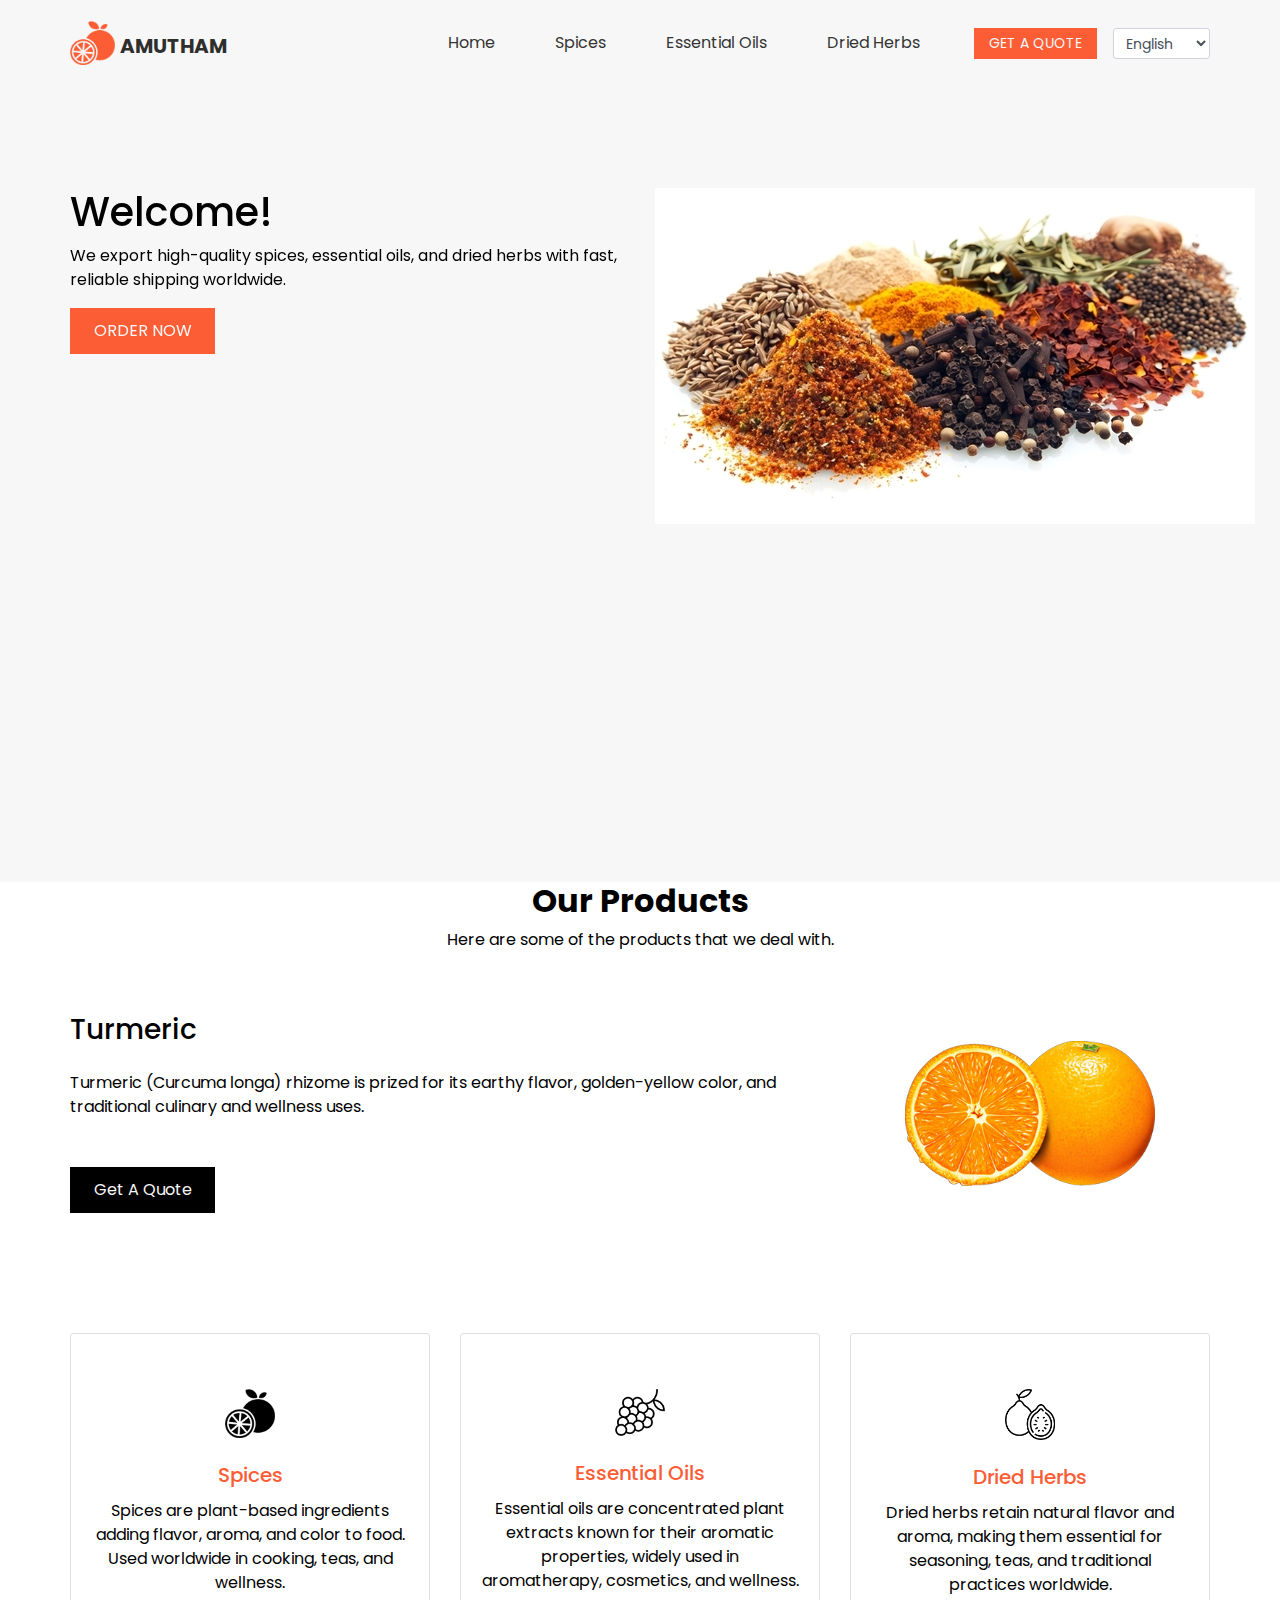
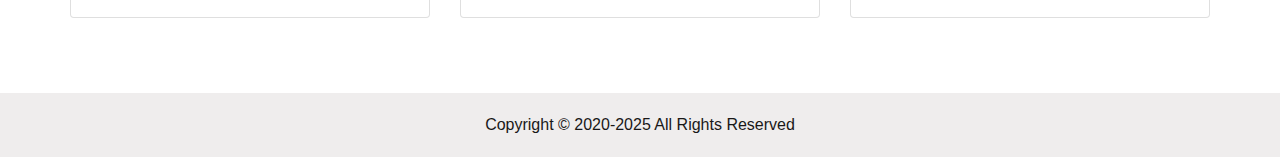
<file: index.html>
<!DOCTYPE html>
<html lang="en">

<head>
  <meta charset="utf-8" />
  <meta http-equiv="X-UA-Compatible" content="IE=edge" />
  <meta name="viewport" content="width=device-width, initial-scale=1, shrink-to-fit=no" />
  <title>Amutham Food Products</title>
  <link rel="stylesheet" type="text/css"
    href="https://cdnjs.cloudflare.com/ajax/libs/OwlCarousel2/2.1.3/assets/owl.carousel.min.css" />
  <link rel="stylesheet" type="text/css" href="css/bootstrap.css" />
  <link href="https://fonts.googleapis.com/css?family=Poppins:400,700&display=swap" rel="stylesheet" />
  <link href="css/style.css" rel="stylesheet" />
  <link href="css/responsive.css" rel="stylesheet" />
</head>

<body>
  <div class="hero_area">
    <header class="header_section">
      <div class="container">
        <nav class="navbar navbar-expand-lg custom_nav-container pt-3">
          <a class="navbar-brand" href="index.html">
            <img src="images/logo.png" alt="" /><span>Amutham</span>
          </a>
          <button class="navbar-toggler" type="button" data-toggle="collapse" data-target="#navbarSupportedContent">
            <span class="navbar-toggler-icon"></span>
          </button>
          <div class="collapse navbar-collapse" id="navbarSupportedContent">
            <div class="d-flex ml-auto flex-column flex-lg-row align-items-center">
              <ul class="navbar-nav">
                <li class="nav-item">
                  <a class="nav-link" href="index.html" data-i18n="nav_home">Home</a>
                </li>
                <li class="nav-item active">
                  <a class="nav-link" href="spices.html" data-i18n="nav_spices">Spices</a>
                </li>
                <li class="nav-item">
                  <a class="nav-link" href="oils.html" data-i18n="nav_oils">Essential Oils</a>
                </li>
                <li class="nav-item">
                  <a class="nav-link" href="herbs.html" data-i18n="nav_herbs">Dried Herbs</a>
                </li>
              </ul>
            </div>
            <div class="quote_btn-container ml-0 ml-lg-4 d-flex justify-content-center">
              <a href="" data-i18n="get_quote">Get A Quote</a>
            </div>
            <div class="ml-3">
              <select id="languageSwitcher" class="form-control form-control-sm">
            <option value="en">English</option>
            <option value="fr">Français</option>
            <option value="de">Deutsch</option>
            <option value="it">Italiano</option>
            <option value="es">Español</option>
              </select>
            </div>
          </div>
        </nav>
      </div>
    </header>

    <!-- slider -->
    <section class="slider_section position-relative">
      <div id="carouselExampleControls" class="carousel slide" data-ride="carousel">
        <div class="carousel-inner">
          <div class="carousel-item active">
            <div class="container">
              <div class="row">
                <div class="col-md-6">
                  <h1 data-i18n="home_title">Welcome!</h1>
                  <p data-i18n="welcome_text">We export high-quality spices, essential oils, and dried herbs with fast, reliable shipping worldwide.</p>
                  <div class="d-flex">
                    <a href="" class="text-uppercase custom_orange-btn mr-3" data-i18n="buy_now">Buy Now</a>
                  </div>
                </div>
                <div class="col-md-6"><img src="images/slide-img.jpeg" alt="" /></div>
              </div>
            </div>
          </div>
        </div>
      </div>
    </section>
  </div>

  <!-- products section -->
  <section class="fruit_section">
    <div class="container">
      <h2 class="custom_heading" data-i18n="our_products">Our Products</h2>
      <p class="custom_heading-text" data-i18n="our_products_desc">Here are some of the products that we deal with.</p>

      <div class="row layout_padding2">
        <div class="col-md-8">
          <div class="fruit_detail-box">
            <h3 data-i18n="turmeric">Turmeric</h3>
            <p class="mt-4 mb-5" data-i18n="turmeric_desc">
              Golden-yellow spice widely used in cooking for flavor and natural coloring. Traditionally valued in cuisines and wellness.
            </p>
            <div><a href="" class="custom_dark-btn" data-i18n="get_quote">Get quote</a></div>
          </div>
        </div>
        <div class="col-md-4 d-flex justify-content-center align-items-center">
          <img src="images/orange.png" alt="" width="250px" />
        </div>
      </div>
    </div>
  </section>

  <!-- service section (spices, oils, herbs cards) -->
  <section class="service_section layout_padding">
    <div class="container">
      <div class="card-deck">
        <div class="card">
          <img class="card-img-top" src="images/card-item-1.png" alt="" />
          <div class="card-body">
            <h5 class="card-title" data-i18n="spices">Spices</h5>
            <p class="card-text" data-i18n="spices_desc">
              Spices are plant-based ingredients adding flavor, aroma, and color to food. Used worldwide in cooking, teas, and wellness.
            </p>
          </div>
        </div>
        <div class="card">
          <img class="card-img-top" src="images/card-item-2.png" alt="" />
          <div class="card-body">
            <h5 class="card-title" data-i18n="oils">Essential Oils</h5>
            <p class="card-text" data-i18n="oils_desc">
              Essential oils are concentrated plant extracts known for their aromatic properties, widely used in aromatherapy, cosmetics, and wellness.
            </p>
          </div>
        </div>
        <div class="card">
          <img class="card-img-top" src="images/card-item-3.png" alt="" />
          <div class="card-body">
            <h5 class="card-title" data-i18n="herbs">Dried Herbs</h5>
            <p class="card-text" data-i18n="herbs_desc">
              Dried herbs retain natural flavor and aroma, making them essential for seasoning, teas, and traditional practices worldwide.
            </p>
          </div>
        </div>
      </div>
    </div>
  </section>

  <!-- footer -->
  <section class="container-fluid footer_section">
    <p data-i18n="copyright">Copyright © 2020-2025 All Rights Reserved</p>
  </section>

  <script src="js/jquery-3.4.1.min.js"></script>
  <script src="js/bootstrap.js"></script>
<script src="js/language.js"></script>


</body>
</html>
</file>
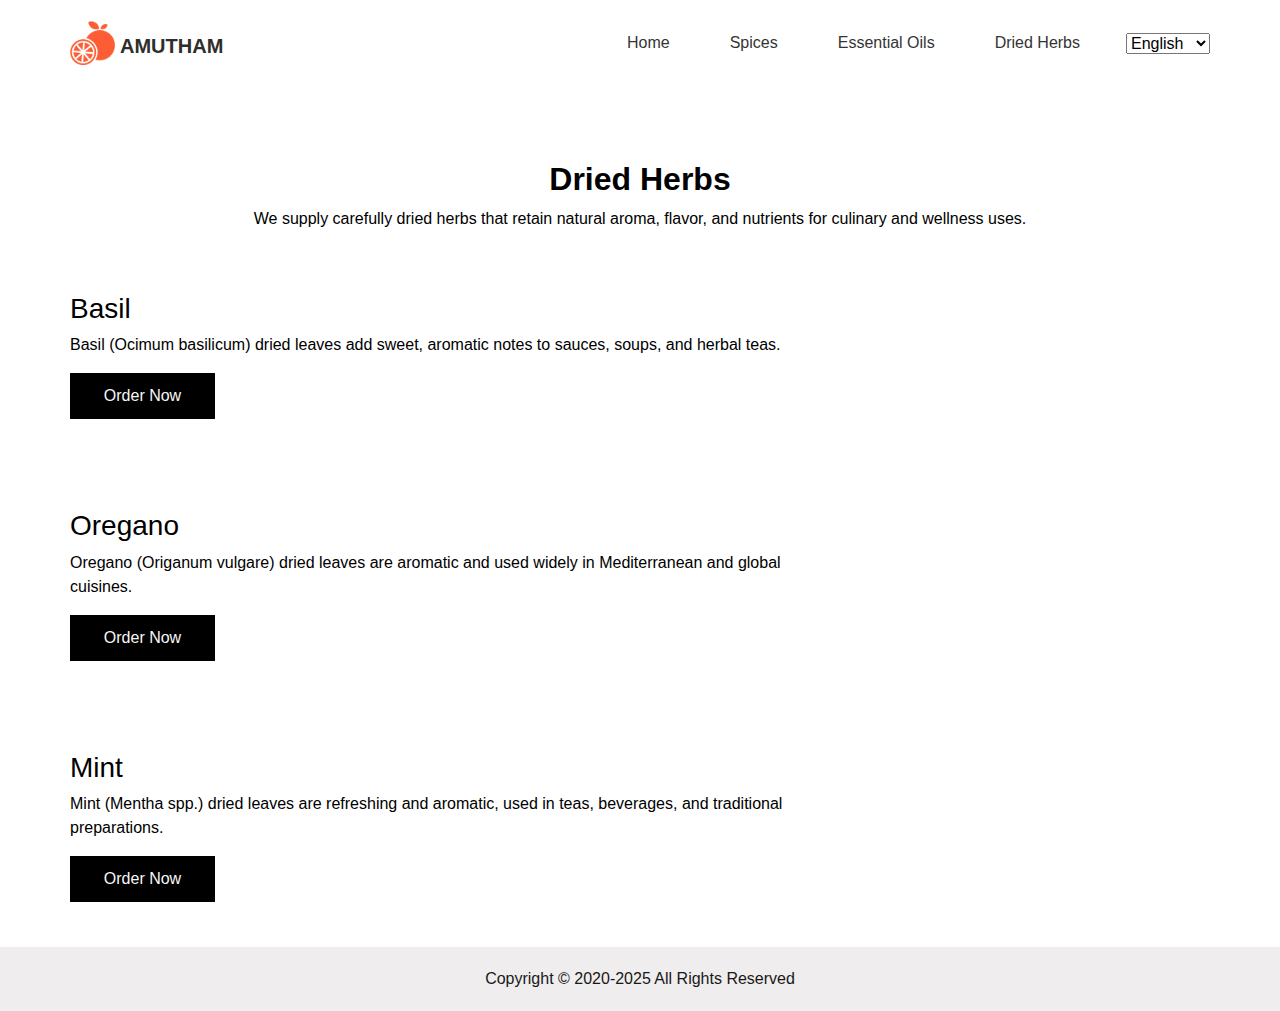
<file: herbs.html>
<!DOCTYPE html>
<html lang="en">
<head>
  <meta charset="utf-8" />
  <meta http-equiv="X-UA-Compatible" content="IE=edge" />
  <meta name="viewport" content="width=device-width, initial-scale=1, shrink-to-fit=no" />
  <title data-i18n="herbs_title">Dried Herbs</title>
  <link rel="stylesheet" type="text/css" href="css/bootstrap.css" />
  <link rel="stylesheet" type="text/css" href="css/style.css" />
  <link rel="stylesheet" type="text/css" href="css/responsive.css" />
</head>

<body>
  <header class="header_section">
    <div class="container">
      <nav class="navbar navbar-expand-lg custom_nav-container pt-3">
        <a class="navbar-brand" href="index.html">
          <img src="images/logo.png" alt="" /><span>Amutham</span>
        </a>
        <div class="collapse navbar-collapse" id="navbarSupportedContent">
          <ul class="navbar-nav ml-auto">
            <li class="nav-item"><a class="nav-link" href="index.html" data-i18n="nav_home">Home</a></li>
            <li class="nav-item"><a class="nav-link" href="spices.html" data-i18n="nav_spices">Spices</a></li>
            <li class="nav-item"><a class="nav-link" href="oils.html" data-i18n="nav_oils">Essential Oils</a></li>
            <li class="nav-item"><a class="nav-link" href="herbs.html" data-i18n="nav_herbs">Dried Herbs</a></li>
          </ul>
          <select id="languageSwitcher" class="ml-3">
            <option value="en">English</option>
            <option value="fr">Français</option>
            <option value="de">Deutsch</option>
            <option value="it">Italiano</option>
            <option value="es">Español</option>
            <option value="zh">中文</option>
          </select>
        </div>
      </nav>
    </div>
  </header>

  <section class="fruit_section layout_padding-top">
    <div class="container">
      <h2 class="custom_heading" data-i18n="herbs_title">Dried Herbs</h2>
      <p class="custom_heading-text" data-i18n="herbs_intro">
        We supply carefully dried herbs that retain natural aroma, flavor, and nutrients for culinary and wellness uses.
      </p>

      <!-- Basil -->
      <div class="row layout_padding2">
        <div class="col-md-8">
          <div class="fruit_detail-box">
            <h3 data-i18n="basil_title">Basil</h3>
            <p data-i18n="basil_desc">Dried basil adds sweet, aromatic notes to cooking and is widely used in sauces, soups, and herbal teas.</p>
            <a href="" class="custom_dark-btn" data-i18n="buy_now">Buy Now</a>
          </div>
        </div>
      </div>

      <!-- Oregano -->
      <div class="row layout_padding2">
        <div class="col-md-8">
          <div class="fruit_detail-box">
            <h3 data-i18n="oregano_title">Oregano</h3>
            <p data-i18n="oregano_desc">Oregano is a flavorful dried herb, often used in Mediterranean and global cuisines for its strong aroma and taste.</p>
            <a href="" class="custom_dark-btn" data-i18n="buy_now">Buy Now</a>
          </div>
        </div>
      </div>

      <!-- Mint -->
      <div class="row layout_padding2">
        <div class="col-md-8">
          <div class="fruit_detail-box">
            <h3 data-i18n="mint_title">Mint</h3>
            <p data-i18n="mint_desc">Dried mint is refreshing, aromatic, and widely used in teas, beverages, and traditional herbal preparations.</p>
            <a href="" class="custom_dark-btn" data-i18n="buy_now">Buy Now</a>
          </div>
        </div>
      </div>

    </div>
  </section>

  <footer class="footer_section">
    <p>Copyright © 2020-2025 All Rights Reserved</p>
  </footer>

  <script src="js/jquery-3.4.1.min.js"></script>
  <script src="js/language.js"></script>
</body>
</html>
</file>
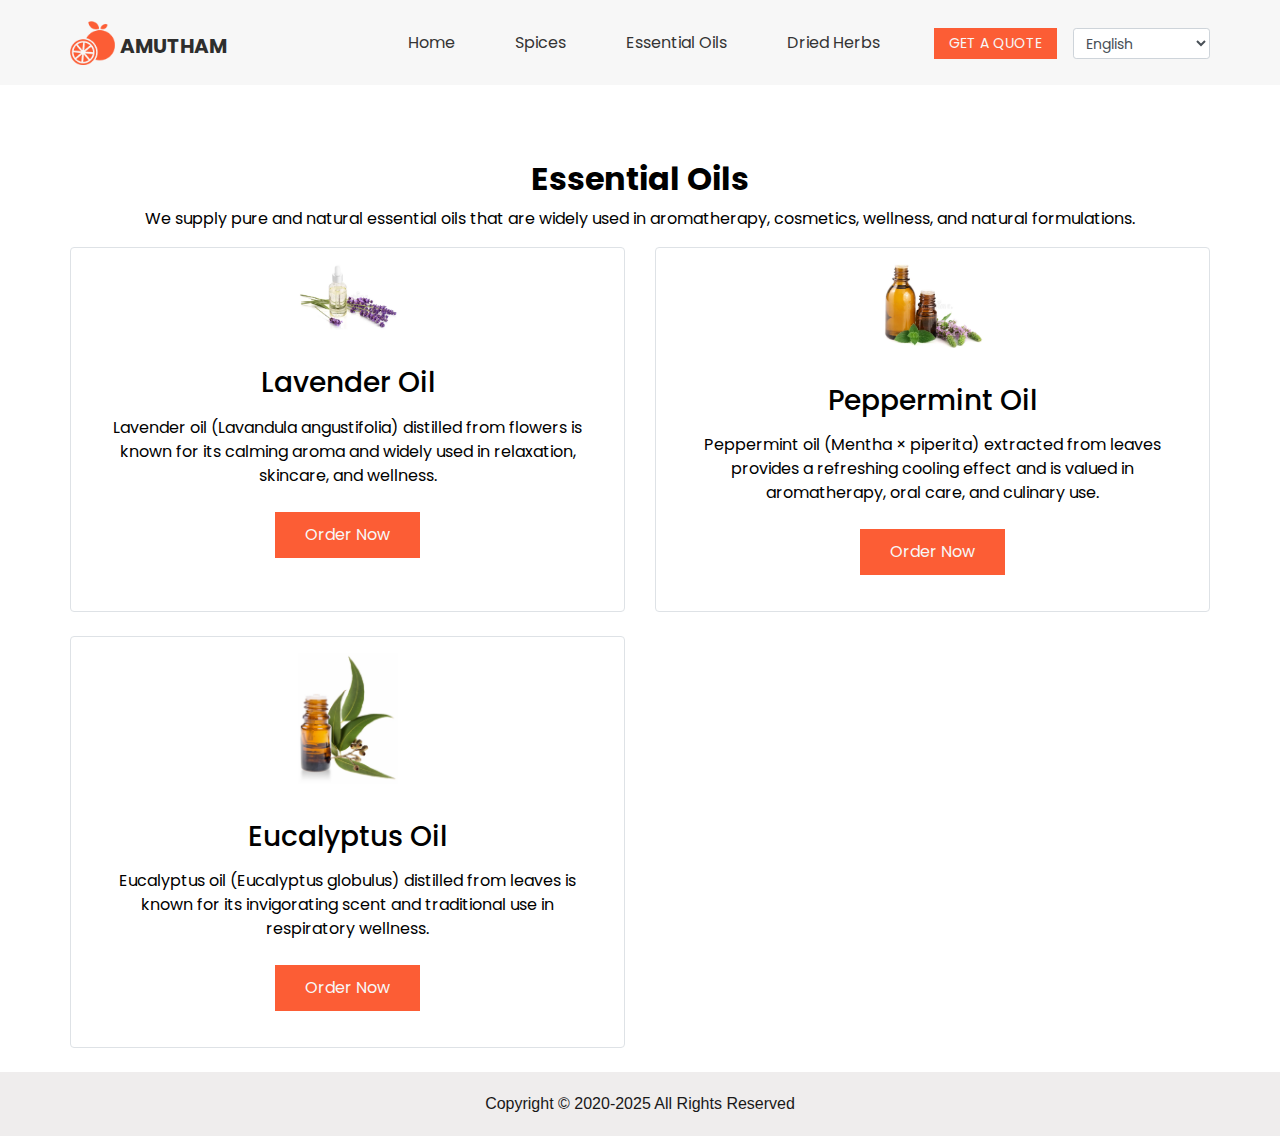
<file: oils.html>
<!DOCTYPE html>
<html>

<head>
  <meta charset="utf-8" />
  <meta http-equiv="X-UA-Compatible" content="IE=edge" />
  <meta name="viewport" content="width=device-width, initial-scale=1, shrink-to-fit=no" />
  <meta name="keywords" content="" />
  <meta name="description" content="List of Spices" />
  <meta name="author" content="RaNa" />

  <title >Amutham - Essential Oils</title>

  <link rel="stylesheet" type="text/css"
    href="https://cdnjs.cloudflare.com/ajax/libs/OwlCarousel2/2.1.3/assets/owl.carousel.min.css" />
  <link rel="stylesheet" type="text/css" href="css/bootstrap.css" />
  <link href="https://fonts.googleapis.com/css?family=Poppins:400,700&display=swap" rel="stylesheet" />
  <link href="css/style.css" rel="stylesheet" />
  <link href="css/responsive.css" rel="stylesheet" />
  <link rel="icon" type="image/png" href="/favicon-96x96.png" sizes="96x96" />
  <link rel="icon" type="image/svg+xml" href="/favicon.svg" />
  <link rel="shortcut icon" href="/favicon.ico" />
  <link rel="apple-touch-icon" sizes="180x180" href="/apple-touch-icon.png" />
</head>

<body>
  <div class="hero_area sub_pages">
    <header class="header_section">
      <div class="container">
        <nav class="navbar navbar-expand-lg custom_nav-container pt-3">
          <a class="navbar-brand" href="index.html">
            <img src="images/logo.png" alt="" /><span data-i18n="brand_name">Amutham</span>
          </a>
          <button class="navbar-toggler" type="button" data-toggle="collapse" data-target="#navbarSupportedContent"
            aria-controls="navbarSupportedContent" aria-expanded="false" aria-label="Toggle navigation">
            <span class="navbar-toggler-icon"></span>
          </button>

          <div class="collapse navbar-collapse" id="navbarSupportedContent">
            <div class="d-flex ml-auto flex-column flex-lg-row align-items-center">
              <ul class="navbar-nav">
                <li class="nav-item">
                  <a class="nav-link" href="index.html" data-i18n="nav_home">Home</a>
                </li>
                <li class="nav-item active">
                  <a class="nav-link" href="spices.html" data-i18n="nav_spices">Spices</a>
                </li>
                <li class="nav-item">
                  <a class="nav-link" href="oils.html" data-i18n="nav_oils">Essential Oils</a>
                </li>
                <li class="nav-item">
                  <a class="nav-link" href="herbs.html" data-i18n="nav_herbs">Dried Herbs</a>
                </li>
              </ul>
            </div>
            <div class="quote_btn-container ml-0 ml-lg-4 d-flex justify-content-center">
              <a href="" data-i18n="get_quote">Get A Quote</a>
            </div>
            <div class="ml-3">
              <select id="languageSwitcher" class="form-control form-control-sm">
            <option value="en">English</option>
            <option value="fr">🇫🇷 Français</option>
            <option value="de">🇩🇪 Deutsch</option>
            <option value="es">🇪🇸 Español</option>
            <option value="it">🇮🇹 Italiano</option>
            <option value="nl">🇳🇱 Nederlands</option>
            <option value="pl">🇵🇱 Polski</option>
            <option value="zh">🇨🇳 中文</option>
            <option value="ja">🇯🇵 日本語</option>
              </select>
            </div>
          </div>
        </nav>
      </div>
    </header>
  </div>

  <section class="fruit_section layout_padding-top">
  <div class="container">
    <h2 class="custom_heading" data-i18n="oils_title">Essential Oils</h2>
    <p class="custom_heading-text" data-i18n="oils_intro">
      We supply pure and natural essential oils that are widely used in aromatherapy, cosmetics, wellness, and natural formulations.
    </p>

    <div class="row">

      <div class="col-md-6 mb-4">
        <div class="card h-100 border text-center p-3">
          <img src="images/lavender.png" alt="Lavender Oil" class="mx-auto d-block" style="width:100px;" />
          <div class="card-body">
            <h3 class="card-title mt-3" data-i18n="lavender_oil_title">Lavender Oil</h3>
            <p class="card-text mt-3 mb-4" data-i18n="lavender_oil_desc">
              Lavender oil is known for its calming aroma and is commonly used in relaxation, skincare, and wellness applications.
            </p>
            <a href="" class="custom_orange-btn" data-i18n="buy_now">Buy Now</a>
          </div>
        </div>
      </div>

      <div class="col-md-6 mb-4">
        <div class="card h-100 border text-center p-3">
          <img src="images/peppermint.png" alt="Peppermint Oil" class="mx-auto d-block" style="width:100px;" />
          <div class="card-body">
            <h3 class="card-title mt-3" data-i18n="peppermint_oil_title">Peppermint Oil</h3>
            <p class="card-text mt-3 mb-4" data-i18n="peppermint_oil_desc">
              Peppermint oil provides a refreshing cooling effect and is valued in aromatherapy, oral care, and culinary use.
            </p>
            <a href="" class="custom_orange-btn" data-i18n="buy_now">Buy Now</a>
          </div>
        </div>
      </div>

      <div class="col-md-6 mb-4">
        <div class="card h-100 border text-center p-3">
          <img src="images/eucalyptus.png" alt="Eucalyptus Oil" class="mx-auto d-block" style="width:100px;" />
          <div class="card-body">
            <h3 class="card-title mt-3" data-i18n="eucalyptus_oil_title">Eucalyptus Oil</h3>
            <p class="card-text mt-3 mb-4" data-i18n="eucalyptus_oil_desc">
              Eucalyptus oil is valued for its invigorating scent and traditional use in respiratory wellness and cleansing.
            </p>
            <a href="" class="custom_orange-btn" data-i18n="buy_now">Buy Now</a>
          </div>
        </div>
      </div>

    </div>
  </div>
</section>


  <section class="container-fluid footer_section">
    <p>Copyright &copy; 2020-2025 All Rights Reserved</p>
  </section>

  <script type="text/javascript" src="js/jquery-3.4.1.min.js"></script>
  <script type="text/javascript" src="js/bootstrap.js"></script>
  <script src="js/language.js"></script>
</body>

</html>
</file>
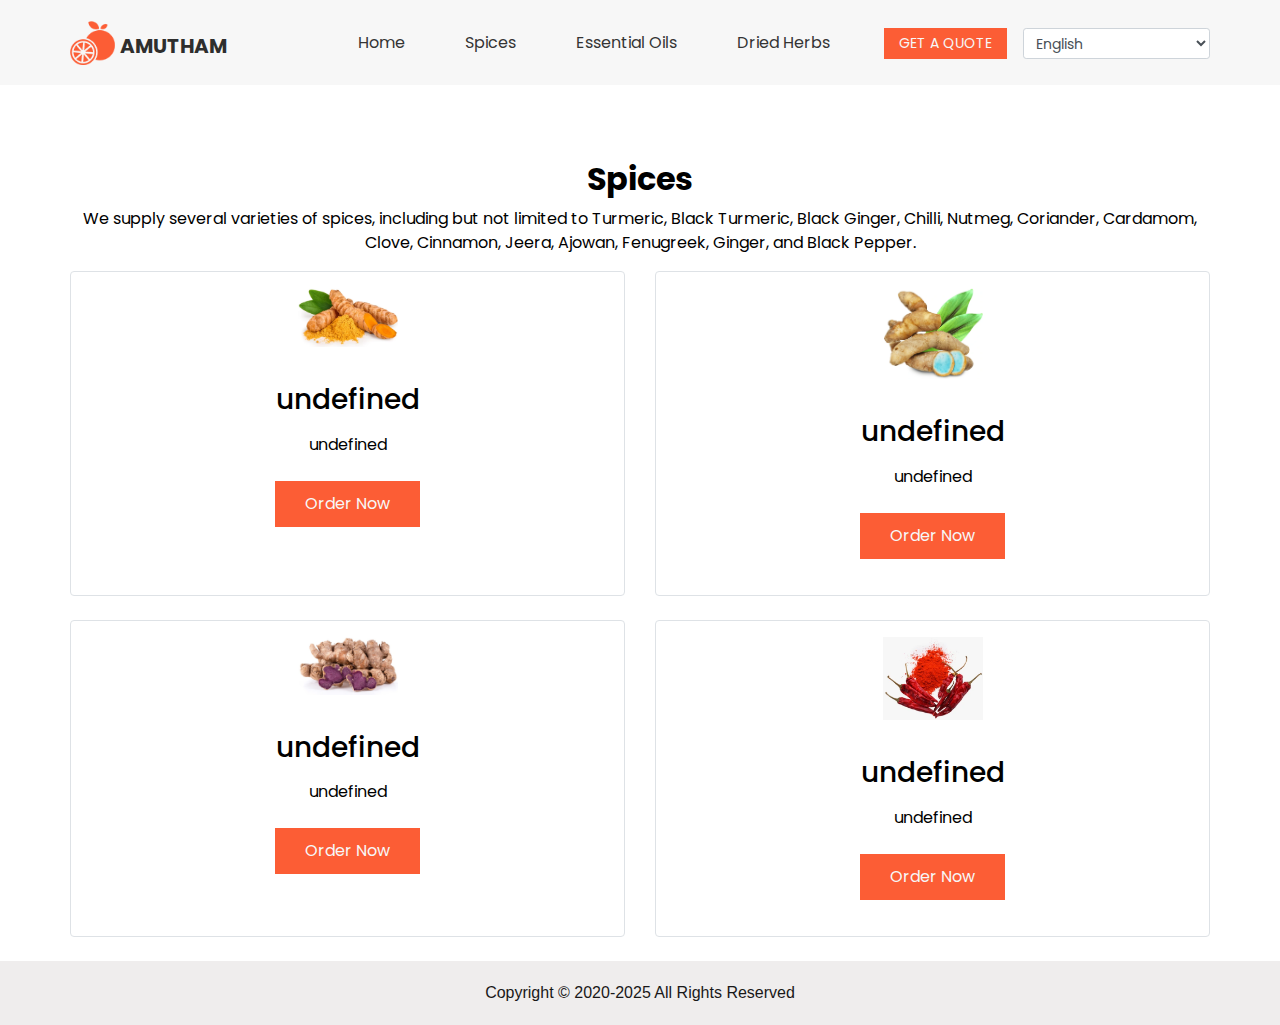
<file: spices.html>
<!DOCTYPE html>
<html>

<head>
  <meta charset="utf-8" />
  <meta http-equiv="X-UA-Compatible" content="IE=edge" />
  <meta name="viewport" content="width=device-width, initial-scale=1, shrink-to-fit=no" />
  <meta name="keywords" content="" />
  <meta name="description" content="List of Spices" />
  <meta name="author" content="RaNa" />

  <title >Amutham - Spices</title>

  <link rel="stylesheet" type="text/css"
    href="https://cdnjs.cloudflare.com/ajax/libs/OwlCarousel2/2.1.3/assets/owl.carousel.min.css" />
  <link rel="stylesheet" type="text/css" href="css/bootstrap.css" />
  <link href="https://fonts.googleapis.com/css?family=Poppins:400,700&display=swap" rel="stylesheet" />
  <link href="css/style.css" rel="stylesheet" />
  <link href="css/responsive.css" rel="stylesheet" />
  <link rel="icon" type="image/png" href="/favicon-96x96.png" sizes="96x96" />
  <link rel="icon" type="image/svg+xml" href="/favicon.svg" />
  <link rel="shortcut icon" href="/favicon.ico" />
  <link rel="apple-touch-icon" sizes="180x180" href="/apple-touch-icon.png" />
</head>

<body>
  <div class="hero_area sub_pages">
    <header class="header_section">
      <div class="container">
        <nav class="navbar navbar-expand-lg custom_nav-container pt-3">
          <a class="navbar-brand" href="index.html">
            <img src="images/logo.png" alt="" /><span data-i18n="brand_name">Amutham</span>
          </a>
          <button class="navbar-toggler" type="button" data-toggle="collapse" data-target="#navbarSupportedContent"
            aria-controls="navbarSupportedContent" aria-expanded="false" aria-label="Toggle navigation">
            <span class="navbar-toggler-icon"></span>
          </button>

          <div class="collapse navbar-collapse" id="navbarSupportedContent">
            <div class="d-flex ml-auto flex-column flex-lg-row align-items-center">
              <ul class="navbar-nav">
                <li class="nav-item">
                  <a class="nav-link" href="index.html" data-i18n="nav_home">Home</a>
                </li>
                <li class="nav-item active">
                  <a class="nav-link" href="spices.html" data-i18n="nav_spices">Spices</a>
                </li>
                <li class="nav-item">
                  <a class="nav-link" href="oils.html" data-i18n="nav_oils">Essential Oils</a>
                </li>
                <li class="nav-item">
                  <a class="nav-link" href="herbs.html" data-i18n="nav_herbs">Dried Herbs</a>
                </li>
              </ul>
            </div>
            <div class="quote_btn-container ml-0 ml-lg-4 d-flex justify-content-center">
              <a href="mailto:order@uyufoods.com?subject=Enquiry about Spices, Oils, and Herbs" data-i18n="get_quote">Get A Quote</a>
            </div>
            <div class="ml-3">
              <select id="languageSwitcher" class="form-control form-control-sm">
                <option value="en">English</option>
                <option value="de">🇩🇪 Deutsch</option>
                <option value="es">🇪🇸 Español</option>
                <option value="fr">🇫🇷 Français</option>
                <option value="it">🇮🇹 Italiano</option>
                <option value="ja">🇯🇵 日本語</option>
                <option value="ko">🇰🇷 한국어</option>
                <option value="nl">🇳🇱 Nederlands</option>
                <option value="pl">🇵🇱 Polski</option>
                <option value="sr">🇷🇸 Српски (ћирилица)</option>
                <option value="sr-latin">🇷🇸 Srpski (latinica)</option>
                <option value="ta">🇮🇳 தமிழ்</option>
                <option value="te">🇮🇳 తెలుగు</option>
                <option value="zh">🇨🇳 中文 (简体)</option>
                <option value="zh-Hant">🇹🇼 中文 (繁體)</option>
              </select>

            </div>
          </div>
        </nav>
      </div>
    </header>
  </div>

  <section class="fruit_section layout_padding-top">
  <div class="container">
    <h2 class="custom_heading" data-i18n="spices_title">Spices</h2>
    <p class="custom_heading-text" data-i18n="spices_intro">
      We supply several varieties of spices, including but not limited to Turmeric, Black Turmeric, Black Ginger, Chilli, Nutmeg, Coriander, Cardamom, Clove, Cinnamon, Jeera, Ajowan, Fenugreek, Ginger, and Black pepper.
    </p>

    
    <div class="row" id="spices-container"></div>
    <script src="js/products.js"></script>
<script>
  renderProducts("spices", "spices-container");
</script>
  </div>
    
  </div>
</section>


  <section class="container-fluid footer_section">
    <p>Copyright &copy; 2020-2025 All Rights Reserved</p>
  </section>

  <script type="text/javascript" src="js/jquery-3.4.1.min.js"></script>
  <script type="text/javascript" src="js/bootstrap.js"></script>
  <script src="js/language.js"></script>
  <script src="js/products.js"></script>
  


</body>

</html>
</file>
<file: css/style.css>
body {
  font-family: 'Poppins', sans-serif;
  color: #000000;
  background-color: #ffffff;
}

.layout_padding {
  padding: 75px 0;
}

.layout_padding2 {
  padding: 45px 0;
}

.layout_padding2-top {
  padding-top: 45px;
}


.layout_padding2-bottom {
  padding-bottom: 45px;
}

.layout_padding-top {
  padding-top: 75px;
}

.layout_padding-bottom {
  padding-bottom: 75px;
}


.custom_dark-btn,
.custom_orange-btn {
  display: inline-block;
  padding: 10px 0;
  text-align: center;
  width: 145px;
  outline: none;
  color: #f7f7f7;
  border: 1px solid transparent;
}

.custom_dark-btn {
  background-color: #000000;
}

.custom_dark-btn:hover {
  border: 1px solid #000000;
  color: #000000;
  background-color: transparent;
}

.custom_orange-btn {
  background-color: #fc5d35;
}

.custom_orange-btn:hover {
  border: 1px solid #fc5d35;
  color: #fc5d35;
  background-color: transparent;
}

.custom_heading {
  text-align: center;
  font-weight: bold;
}

.custom_heading-text {
  text-align: center;
}


/*header section*/
.hero_area {
  height: 98vh;
  background-color: #f7f7f7;
}

.hero_area.sub_pages {
  height: auto;
}

.header_section {}

.header_section .container-fluid {
  padding-right: 25px;
  padding-left: 25px;
}

.header_section .nav_container {
  margin: 0 auto;
}

.custom_nav-container.navbar-expand-lg .navbar-nav .nav-link {
  padding: 10px 30px;
  color: #343434;
  text-align: center
}

a,
a:hover,
a:focus {
  text-decoration: none;
}

a:hover,
a:focus {
  color: initial;
}

.btn,
.btn:focus {
  outline: none !important;
  box-shadow: none;
}



.navbar-brand,
.navbar-brand:hover {
  text-transform: uppercase;
  font-weight: bold;
  font-size: 24px;
  color: #fafcfd;
}

.custom_nav-container .nav_search-btn {
  background-image: url(../images/search-icon.png);

  background-size: 22px;
  background-repeat: no-repeat;
  background-position-y: 7px;
  width: 35px;
  height: 35px;
  padding: 0;
  border: none;
}

.navbar-brand {
  display: flex;
  align-items: center;
}

.navbar-brand img {
  width: 45px;
  margin-right: 5px;
}

.navbar-brand span {
  font-size: 20px;
  font-weight: 700;
  color: #2e2e2d;
  margin-top: 5px;
}

.custom_nav-container {
  z-index: 99999;
  padding: 15px 0;
}

.custom_nav-container .navbar-toggler {
  outline: none;
}

.custom_nav-container .navbar-toggler .navbar-toggler-icon {
  background-image: url(../images/menu.png);
  background-size: 55px;
}

.quote_btn-container a {
  display: inline-block;
  padding: 5px 15px;
  background-color: #fc5d35;
  color: #f7f7f7;
  font-size: 14px;
  text-transform: uppercase;
}

/*end header section*/

/* slider section */
.slider_section {
  padding-top: 8%;
}

.slider_item-box {
  width: 100%;
  height: 100%;
}

.slider_item-box .container {
  height: 100%;
}

.slider_img-box {
  width: 85%;
  margin: 0 auto;
}

.slider_img-box img {
  width: 100%;
}

.slider_item-container {
  display: flex;
  align-items: center;
  width: 100%;
  height: 100%;
  background-repeat: no-repeat;
}

.slider_item-container .slider_item-detail {}

.slider_item-detail h1 {
  font-weight: 700;
  font-size: 60px;
  width: 95%;
}

.slider_item-detail p {
  margin: 45px 0;
}

.slider_call-btn {
  display: inline-block;
  padding: 8px 20px;
  background-color: #edb040;
  color: #fefdfd;
  border-radius: 20px;
}

.slider_section #carouselExampleControls,
.carousel-inner,
.carousel-item {
  height: 100%;
}

.slider_section .custom_carousel-control {
  position: absolute;
  top: 50%;
  left: 2%;
  width: 105px;
  transform: translateY(-50%);
}

.slider_section .custom_carousel-control .carousel-control-prev,
.slider_section .custom_carousel-control .carousel-control-next {
  margin: 10px 0;
  position: relative;
  width: 45px;
  height: 45px;
  border: none;
  opacity: 1;
  background-repeat: no-repeat;
  background-size: 12px;
  background-position: center;
}

.slider_section .custom_carousel-control .carousel-control-prev {
  background-image: url(../images/prev.png);
  background-color: #fc5d35;
}

.slider_section .custom_carousel-control .carousel-control-next {
  background-image: url(../images/next.png);
  background-color: #000000;
}

/* end slider section */


/* service section */
.service_section .card .card-img-top {
  width: 50px;
  margin: 55px auto 5px auto;
}

.service_section .card {
  text-align: center;
  box-sizing: border-box;
  position: relative;
}

.service_section .card .card-title {
  color: #fc5d35;

}

.service_section .card::after {
  content: "";
  position: absolute;
  width: 100%;
  height: 7px;
  background-color: transparent;
}

.service_section .card:hover {
  cursor: pointer;
  border: none;
  border-radius: 0;
  -webkit-box-shadow: 0px 1px 4px 0px rgba(0, 0, 0, 0.2);
  -moz-box-shadow: 0px 1px 4px 0px rgba(0, 0, 0, 0.2);
  box-shadow: 0px 1px 4px 0px rgba(0, 0, 0, 0.2);

}

.service_section .card:hover::after {
  background-color: #fc5d35;
}

/* end service section */






/* tasty section */

.tasty_section {
  width: 100%;
  height: 500px;
  background-image: url(../images/tasty-image.png);
  background-repeat: no-repeat;
  background-size: cover;
  display: flex;
  justify-content: center;
  align-items: center;

}

.tasty_section h2 {
  font-size: 125px;
  text-align: center;
  font-weight: bold;
  color: #ffffff;
  text-transform: uppercase;
}

/* end tasty section */

/* client section */
.client_container {
  display: flex;
  flex-direction: column;
  justify-content: center;
  align-items: center;
}

.client_img-box {
  width: 350px;
}

.client_img-box img {
  width: 100%
}

.client_container h3 {
  text-align: center;
  margin-bottom: 25px;
}


.client_section .custom_carousel-control {
  position: absolute;
  top: 100%;
  left: 50%;
  width: 105px;
  transform: translateX(-50%);
}

.client_section .custom_carousel-control .carousel-control-prev,
.client_section .custom_carousel-control .carousel-control-next {
  width: 45px;
  height: 45px;
  border: none;
  border-radius: 100%;
  opacity: 1;
  background-repeat: no-repeat;
  background-size: 12px;
  background-position: center;
  background-color: #292727;
}

.client_section .custom_carousel-control .carousel-control-prev:hover,
.client_section .custom_carousel-control .carousel-control-next:hover {
  background-color: #fc5d35;
}

.client_section .custom_carousel-control .carousel-control-prev {
  background-image: url(../images/prev.png);
}

.client_section .custom_carousel-control .carousel-control-next {
  background-image: url(../images/next.png);
}

/* end client section */

/* contact section */

.contact_section {
  background-image: url(../images/orange-dish.png);
  background-repeat: no-repeat;
  background-size: 215px;
  background-position: right center;
}

.contact_section input {
  border: none;
  outline: none;
  border-bottom: .8px solid #252525;
  width: 90%;
  margin: 10px 0;
}

.contact_form-container {
  padding: 15px 0 15px 0;

}

.contact_form-container button {
  border: none;
  background-color: #fc5d35;
  color: #fff;
  padding: 8px 40px;
  text-transform: uppercase;
  font-size: 14px;
}


/* contact section */

/* map section */
.map_section {
  height: 500px;
}


/* end map section */

/* info section */
.info_section ul {
  padding: 0;
}

.info_section ul li {
  list-style-type: none;
  margin: 3px 0;

}

.info_section h5 {
  margin-bottom: 12px;
  font-size: 22px;
}

.info_section .social-box {
  margin: 25px 0;
}

.info_section .social-box img {
  width: 35px;
  margin-right: 5px;
}

.info_section .form_container input {
  width: 225px;
  height: 30px;
}

.info_section .form_container button {
  background-color: #fc5d35;
  border: none;
  outline: none;
  color: #fff;
  padding: 5px 30px;
  margin-top: 15px;
  font-size: 15px;
}

/* end info section */


/* footer section*/

.footer_section {
  background-color: #efeded;
  padding: 20px 0;
  font-family: "Roboto", sans-serif;
}

.footer_section p {
  color: #191818;
  margin: 0;
  text-align: center;
}

.footer_section a {
  color: #191818;
}

/* end footer section*/
</file>
<file: css/responsive.css>
@media (max-width: 1120px) {
    .hero_area {
        height: auto;
    }

    .slider_section {
        padding: 50px 0;

    }
}

@media (max-width: 992px) {
    .custom_nav-container .nav_search-btn {
        background-position: center;
    }

    .service_section .card-deck {

        flex-direction: column;

    }

    .service_section .card-deck .card {
        margin-bottom: 25px;
    }
}

@media (max-width: 768px) {

    .slider_img-box {

        width: 85%;
        margin: 65px auto;

    }

    .slider_section .custom_carousel-control {

        position: absolute;
        top: 100%;
        left: 50%;
        width: 105px;
        transform: translate(-50%, -50%);
        display: flex;
        justify-content: space-between;

    }

    .fruit_section .fruit_detail-box {

        margin-bottom: 40px;
        text-align: center;

    }

    .fruit_detail-box>div {

        display: flex;
        justify-content: center;

    }

    .contact_section {
        background-size: 105px;
    }

    .contact_section input {

        background-color: transparent;

    }

    .info_section .col-md-3 {
        text-align: center;
    }

    .info_section .col-md-3:not(:nth-last-child(1)) {

        margin-bottom: 35px;
    }

    .tasty_section h2 {

        font-size: 80px;
    }
}

@media (max-width: 576px) {
    .slider_item-container .slider_item-detail {

        text-align: center;

    }

    .slider_item-container .slider_item-detail .d-flex {

        justify-content: center;

    }
}

@media (max-width: 480px) {}

@media (max-width: 400px) {}

@media (max-width: 360px) {}

@media (min-width: 1200px) {
    .container {
        max-width: 1170px;
    }

}
</file>
